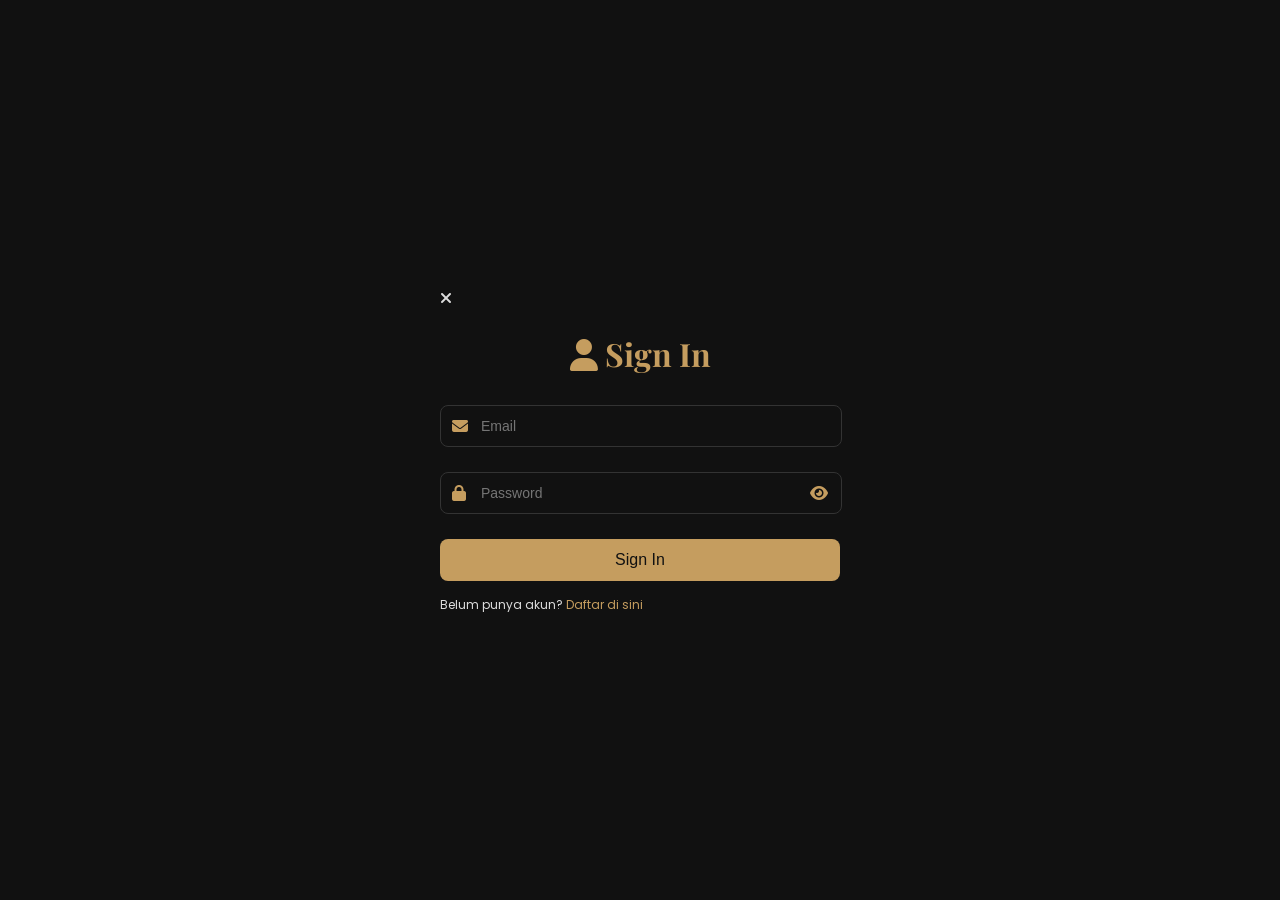
<file: assets/signin.html>
<!doctype html>
<html lang="en">

<head>
    <meta charset="UTF-8">
    <meta name="viewport" content="width=device-width, initial-scale=1.0">
    <title>Sign In | LightFeel Coffee</title>

    <!-- Google Fonts -->
    <link href="https://fonts.googleapis.com/css2?family=Playfair+Display:wght@600&family=Poppins:wght@300;400;500&display=swap" rel="stylesheet">

    <!-- Font Awesome -->
    <link rel="stylesheet" href="https://cdnjs.cloudflare.com/ajax/libs/font-awesome/6.5.1/css/all.min.css">

    <style>
        body {
            font-family: "Poppins", sans-serif;
            background: #111;
            color: #ddd;
            display: flex;
            justify-content: center;
            align-items: center;
            height: 100vh;
            margin: 0;
        }

        .signin-container {
            padding: 40px;
            width: 100%;
            max-width: 400px;
        }

        h1 {
            font-family: "Playfair Display", serif;
            color: #c59d5f;
            text-align: center;
            margin-bottom: 30px;
        }

        .form-group {
            position: relative;
            margin-bottom: 25px;
        }

        /* Input field */
        .form-group input {
            width: 80%;
            padding: 12px 40px;
            border-radius: 8px;
            border: 1px solid #333;
            outline: none;
            font-size: 14px;
            background: #111;
            color: #fff;
            transition: 0.3s;
        }

        .form-group input:focus {
            border-color: #c59d5f;
            box-shadow: 0 0 10px rgba(197, 157, 95, 0.4);
        }

        /* Left icon (lock/email) */
        .form-group i.fa-lock,
        .form-group i.fa-envelope {
            position: absolute;
            top: 50%;
            left: 12px;
            transform: translateY(-50%);
            color: #c59d5f;
            pointer-events: none;
        }

        /* Toggle password icon (eye) */
        .form-group .toggle-password {
            position: absolute;
            top: 50%;
            right: 12px;
            transform: translateY(-50%);
            cursor: pointer;
            color: #c59d5f;
            z-index: 1;
            transition: 0.3s;
        }

        .form-group .toggle-password:hover {
            color: #fff;
        }

        /* Button */
        button {
            width: 100%;
            padding: 12px;
            border: none;
            border-radius: 8px;
            background: #c59d5f;
            color: #111;
            font-size: 16px;
            cursor: pointer;
            transition: 0.3s;
        }

        button:hover {
            background: #b88a45;
        }

        /* Signup link */
        .signup-link {
            text-align: left;
            margin-top: 15px;
            font-size: 12px;
        }

        .signup-link a {
            color: #c59d5f;
            text-decoration: none;
        }

        .signup-link a:hover {
            text-decoration: underline;
        }

        #closeBtn {
            cursor: pointer;
        }
    </style>
</head>

<body>
    <div class="signin-container">

        <!-- Close Button -->
        <i class="fa-solid fa-xmark close-btn" id="closeBtn" title="Close"></i>

        <h1><i class="fa-solid fa-user"></i> Sign In</h1>

        <form action="process_signin.php" method="POST">
            <!-- Email -->
            <div class="form-group">
                <i class="fa-solid fa-envelope"></i>
                <input type="email" name="email" placeholder="Email" required>
            </div>

            <!-- Password -->
            <div class="form-group">
                <i class="fa-solid fa-lock"></i>
                <input type="password" name="password" placeholder="Password" id="password" required>
                <i class="fa-solid fa-eye toggle-password" id="togglePassword" title="Show/Hide Password"></i>
            </div>

            <button type="submit">Sign In</button>
        </form>

        <div class="signup-link">
            Belum punya akun? <a href="signup.php">Daftar di sini</a>
        </div>

    </div>

    <script>
        const togglePassword = document.getElementById('togglePassword');
        const password = document.getElementById('password');

        togglePassword.addEventListener('click', () => {
            const type = password.getAttribute('type') === 'password' ? 'text' : 'password';
            password.setAttribute('type', type);
            togglePassword.classList.toggle('fa-eye');
            togglePassword.classList.toggle('fa-eye-slash');
        });

        // Set initial icon
        togglePassword.classList.add('fa-eye');


        // Close button
        const closeBtn = document.getElementById('closeBtn');
        closeBtn.addEventListener('click', () => {
            window.location.href = '../index.html';
        });
    </script>
</body>

</html>
</file>
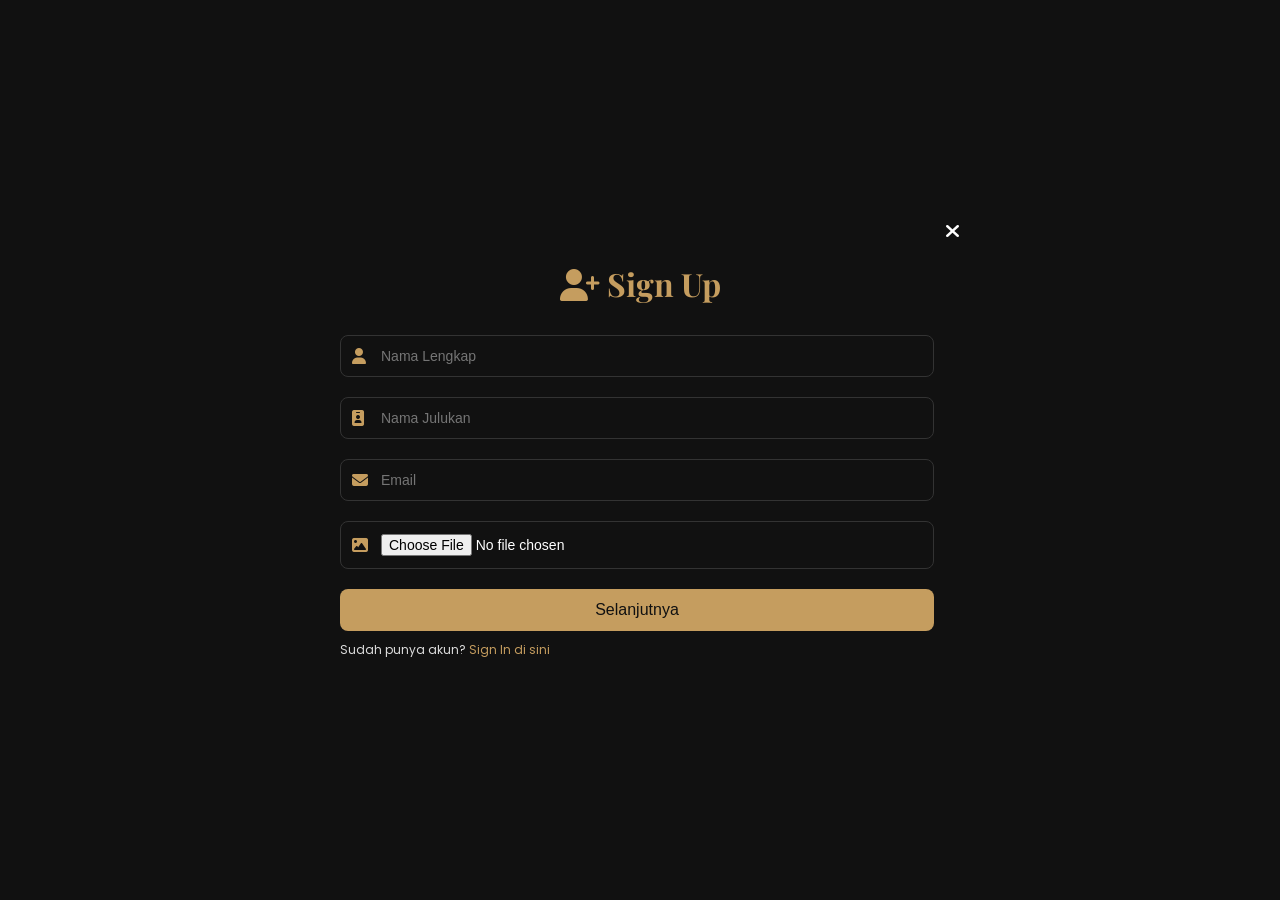
<file: assets/signup.html>
<!doctype html>
<html lang="en">

<head>
    <meta charset="UTF-8">
    <meta name="viewport" content="width=device-width, initial-scale=1.0">
    <title>Sign Up | LightFeel Coffee</title>

    <!-- Google Fonts -->
    <link href="https://fonts.googleapis.com/css2?family=Playfair+Display:wght@600&family=Poppins:wght@300;400;500&display=swap" rel="stylesheet">

    <!-- Font Awesome -->
    <link rel="stylesheet" href="https://cdnjs.cloudflare.com/ajax/libs/font-awesome/6.5.1/css/all.min.css">

    <style>
        body {
            font-family: "Poppins", sans-serif;
            background: #111;
            color: #ddd;
            display: flex;
            justify-content: center;
            align-items: center;
            min-height: 100vh;
            margin: 0;
        }

        .signup-container {
            padding: 40px;
            width: 100%;
            max-width: 600px;
            position: relative;
        }

        h1 {
            font-family: "Playfair Display", serif;
            color: #c59d5f;
            text-align: center;
            margin-bottom: 30px;
        }

        form {
            display: flex;
            flex-direction: column;
            gap: 20px;
            overflow: hidden;
        }

        .form-step {
            display: none;
            flex-direction: column;
            gap: 20px;
            opacity: 0;
            transform: translateX(50px);
            transition: all 0.5s ease;
        }

        .form-step.active {
            display: flex;
            opacity: 1;
            transform: translateX(0);
        }

        .form-group {
            position: relative;
            flex: 1 1 45%;
            min-width: 200px;
        }

        .form-group.full-width {
            flex: 1 1 100%;
        }

        .form-group input {
            width: 90%;
            padding: 12px 12px 12px 40px;
            border-radius: 8px;
            border: 1px solid #333;
            outline: none;
            font-size: 14px;
            background: #111;
            color: #fff;
            transition: 0.3s;
        }

        .form-group input:focus {
            border-color: #c59d5f;
            box-shadow: 0 0 10px rgba(197, 157, 95, 0.4);
        }

        .form-group i {
            position: absolute;
            top: 50%;
            left: 12px;
            transform: translateY(-50%);
            color: #c59d5f;
            pointer-events: none;
        }

        .form-group .toggle-password {
            position: absolute;
            top: 50%;
            right: 8px;
            transform: translateY(-50%);
            cursor: pointer;
            color: #c59d5f;
            z-index: 2;
            transition: 0.3s;
        }

        .form-group .toggle-password:hover {
            color: #fff;
        }

        .button-group {
            width: 99%;
            display: flex;
            justify-content: space-between;
            gap: 10px;
        }

        button {
            padding: 12px;
            border: none;
            border-radius: 8px;
            background: #c59d5f;
            color: #111;
            font-size: 16px;
            cursor: pointer;
            transition: 0.3s;
            flex: 1;
        }

        button:hover {
            background: #b88a45;
        }

        .signin-link {
            text-align: left;
            font-size: 12px;
            margin-top: 10px;

        }

        .signin-link a {
            color: #c59d5f;
            text-decoration: none;
        }

        .signin-link a:hover {
            text-decoration: underline;
        }

        @media (max-width: 500px) {
            .form-group {
                width: 90%;
                flex: 1 1 100%;
            }

        }

        #closeBtn {
            cursor: pointer;
            color: #fff;
            font-size: 20px;
            position: absolute;
            right: 20px;
            top: 20px;
        }

        /* Animasi shake untuk field yang wajib diisi */
        @keyframes shake {
            0% {
                transform: translateX(0);
            }

            20% {
                transform: translateX(-8px);
            }

            40% {
                transform: translateX(8px);
            }

            60% {
                transform: translateX(-8px);
            }

            80% {
                transform: translateX(8px);
            }

            100% {
                transform: translateX(0);
            }
        }

        .shake {
            animation: shake 0.5s;
            border-color: #ff4d4d !important;
            box-shadow: 0 0 10px rgba(255, 77, 77, 0.6);
        }

        /* Popup password lemah - Responsif */
        .password-popup {
            position: fixed;
            top: 20px;
            right: 20px;
            background: #ff4d4d;
            color: #fff;
            padding: 12px 20px;
            border-radius: 8px;
            box-shadow: 0 0 10px rgba(255, 77, 77, 0.5);
            font-weight: 500;
            z-index: 9999;
            opacity: 0;
            transform: translateY(-20px);
            transition: all 0.3s ease;
            max-width: 90%;
            word-wrap: break-word;
            font-size: 0.95rem;
        }

        .password-popup.show {
            opacity: 1;
            transform: translateY(0);
        }

        /* Responsif untuk layar kecil */
        @media (max-width: 500px) {
            .password-popup {
                margin-left: 30px;
                top: 80px;
                right: 80px;
                padding: 10px 15px;
                font-size: 0.85rem;
            }
        }
    </style>
</head>

<body>

    <div id="passwordPopup" class="password-popup">Password terlalu lemah! Gunakan huruf besar, kecil, angka & simbol.</div>

    <div class="signup-container">
        <i class="fa-solid fa-xmark close-btn" id="closeBtn" title="Close"></i>

        <h1><i class="fa-solid fa-user-plus"></i> Sign Up</h1>

        <form id="signupForm" action="process_signup.php" method="POST" enctype="multipart/form-data">

            <!-- Step 1: Personal Info -->
            <div class="form-step active" id="step1">
                <div class="form-group full-width">
                    <i class="fa-solid fa-user"></i>
                    <input type="text" name="full_name" placeholder="Nama Lengkap" required>
                </div>
                <div class="form-group full-width">
                    <i class="fa-solid fa-id-badge"></i>
                    <input type="text" name="nickname" placeholder="Nama Julukan" required>
                </div>
                <div class="form-group full-width">
                    <i class="fa-solid fa-envelope"></i>
                    <input type="email" name="email" placeholder="Email" required>
                </div>
                <div class="form-group full-width">
                    <i class="fa-solid fa-image"></i>
                    <input type="file" name="profile_photo" accept="image/*">
                </div>
                <div class="button-group">
                    <button type="button" id="next1">Selanjutnya</button>
                </div>
            </div>

            <!-- Step 2: Birth & Address -->
            <div class="form-step" id="step2">
                <div class="form-group">
                    <i class="fa-solid fa-location-dot"></i>
                    <input type="text" name="birth_place" placeholder="Tempat Lahir" required>
                </div>
                <div class="form-group">
                    <i class="fa-solid fa-calendar"></i>
                    <input type="date" name="birth_date" placeholder="Tanggal Lahir" required>
                </div>
                <div class="form-group full-width">
                    <i class="fa-solid fa-home"></i>
                    <input type="text" name="address" placeholder="Alamat Saat Ini" required>
                </div>
                <div class="form-group full-width">
                    <i class="fa-solid fa-phone"></i>
                    <input type="tel" name="phone" placeholder="No Telp" required>
                </div>
                <div class="button-group">
                    <button type="button" id="prev2">Sebelumnya</button>
                    <button type="button" id="next2">Selanjutnya</button>
                </div>
            </div>

            <!-- Step 3: Social Media -->
            <div class="form-step" id="step3">
                <div class="form-group">
                    <i class="fa-brands fa-tiktok"></i>
                    <input type="text" name="tiktok" placeholder="Username TikTok" required>
                </div>
                <div class="form-group">
                    <i class="fa-brands fa-instagram"></i>
                    <input type="text" name="instagram" placeholder="Username Instagram" required>
                </div>
                <div class="form-group">
                    <i class="fa-brands fa-facebook"></i>
                    <input type="text" name="facebook" placeholder="Username Facebook" required>
                </div>
                <div class="button-group">
                    <button type="button" id="prev3">Sebelumnya</button>
                    <button type="button" id="next3">Selanjutnya</button>
                </div>
            </div>

            <!-- Step 4: Password -->
            <div class="form-step" id="step4">
                <div class="form-group" style="position: relative; display: flex; align-items: center;">
                    <i class="fa-solid fa-lock" style="position: absolute; left:12px; color:#c59d5f;"></i>
                    <input type="password" name="password" placeholder="Password" id="password" required style="flex:1; padding-left: 40px; padding-right: 40px;">
                </div>
                <div class="form-group" style="position: relative; display: flex; align-items: center;">
                    <i class="fa-solid fa-lock" style="position: absolute; left:12px; color:#c59d5f;"></i>
                    <input type="password" name="confirm_password" placeholder="Konfirmasi Password" id="confirmPassword" required style="flex:1; padding-left: 40px; padding-right: 40px;">
                </div>
                <div class="button-group">
                    <button type="button" id="prev4">Sebelumnya</button>
                    <button type="submit">Daftar</button>
                </div>
            </div>
        </form>

        <div class="signin-link">
            Sudah punya akun? <a href="signin.php">Sign In di sini</a>
        </div>

    </div>

    <script>
        const steps = ['step1', 'step2', 'step3', 'step4'];
        const form = document.getElementById('signupForm');
        const closeBtn = document.getElementById('closeBtn');
        const passwordPopup = document.getElementById('passwordPopup');

        // Fungsi untuk validasi field wajib di step tertentu
        function validateStep(stepId) {
            const stepInputs = document.getElementById(stepId).querySelectorAll('input[required]');
            let valid = true;
            stepInputs.forEach(input => {
                if (!input.value.trim()) {
                    valid = false;
                    input.classList.add('shake');
                    setTimeout(() => input.classList.remove('shake'), 600);
                }
            });
            return valid;
        }

        // --- Navigasi multi-step ---
        steps.forEach((step, index) => {
            const nextBtn = document.getElementById('next' + (index + 1));
            const prevBtn = document.getElementById('prev' + (index + 1));

            if (nextBtn) {
                nextBtn.addEventListener('click', () => {
                    // Validasi semua step sebelumnya sebelum lanjut
                    let canProceed = true;
                    for (let i = 0; i <= index; i++) {
                        if (!validateStep(steps[i])) {
                            canProceed = false;
                            // Pindahkan ke step pertama yang belum valid
                            document.querySelector('.form-step.active').classList.remove('active');
                            document.getElementById(steps[i]).classList.add('active');
                            break;
                        }
                    }

                    if (canProceed) {
                        document.getElementById(steps[index]).classList.remove('active');
                        document.getElementById(steps[index + 1]).classList.add('active');
                    }
                });
            }

            if (prevBtn) {
                prevBtn.addEventListener('click', () => {
                    document.getElementById(steps[index]).classList.remove('active');
                    document.getElementById(steps[index - 1]).classList.add('active');
                });
            }
        });

        // --- LocalStorage untuk input ---
        const inputs = form.querySelectorAll('input:not([type="file"])');
        inputs.forEach(input => {
            const saved = localStorage.getItem(input.name);
            if (saved) input.value = saved;

            input.addEventListener('input', () => {
                localStorage.setItem(input.name, input.value);
            });
        });

        // --- Tombol close ---
        closeBtn.addEventListener('click', () => {
            window.location.href = '../index.html';
        });

        // --- Validasi akhir saat submit ---
        form.addEventListener('submit', function(e) {
            let valid = true;

            // Validasi semua step
            for (let i = 0; i < steps.length; i++) {
                if (!validateStep(steps[i])) {
                    valid = false;
                    // Pindahkan ke step pertama yang belum valid
                    document.querySelector('.form-step.active').classList.remove('active');
                    document.getElementById(steps[i]).classList.add('active');
                    break;
                }
            }

            // Validasi password
            const password = document.getElementById('password').value;
            const confirmPassword = document.getElementById('confirmPassword').value;
            const passwordRegex = /^(?=.*[a-z])(?=.*[A-Z])(?=.*\d)(?=.*[\W_]).{8,}$/;

            if (!passwordRegex.test(password)) {
                valid = false;
                passwordPopup.innerText = 'Password terlalu lemah! Gunakan huruf besar, kecil, angka & simbol.';
                passwordPopup.classList.add('show');
                setTimeout(() => passwordPopup.classList.remove('show'), 3000);
                document.querySelector('.form-step.active').classList.remove('active');
                document.getElementById('step4').classList.add('active');
            } else if (password !== confirmPassword) {
                valid = false;
                passwordPopup.innerText = 'Password dan konfirmasi tidak sama!';
                passwordPopup.classList.add('show');
                setTimeout(() => passwordPopup.classList.remove('show'), 3000);
                document.querySelector('.form-step.active').classList.remove('active');
                document.getElementById('step4').classList.add('active');
            }

            if (!valid) e.preventDefault();
        });
    </script>

</body>

</html>
</file>
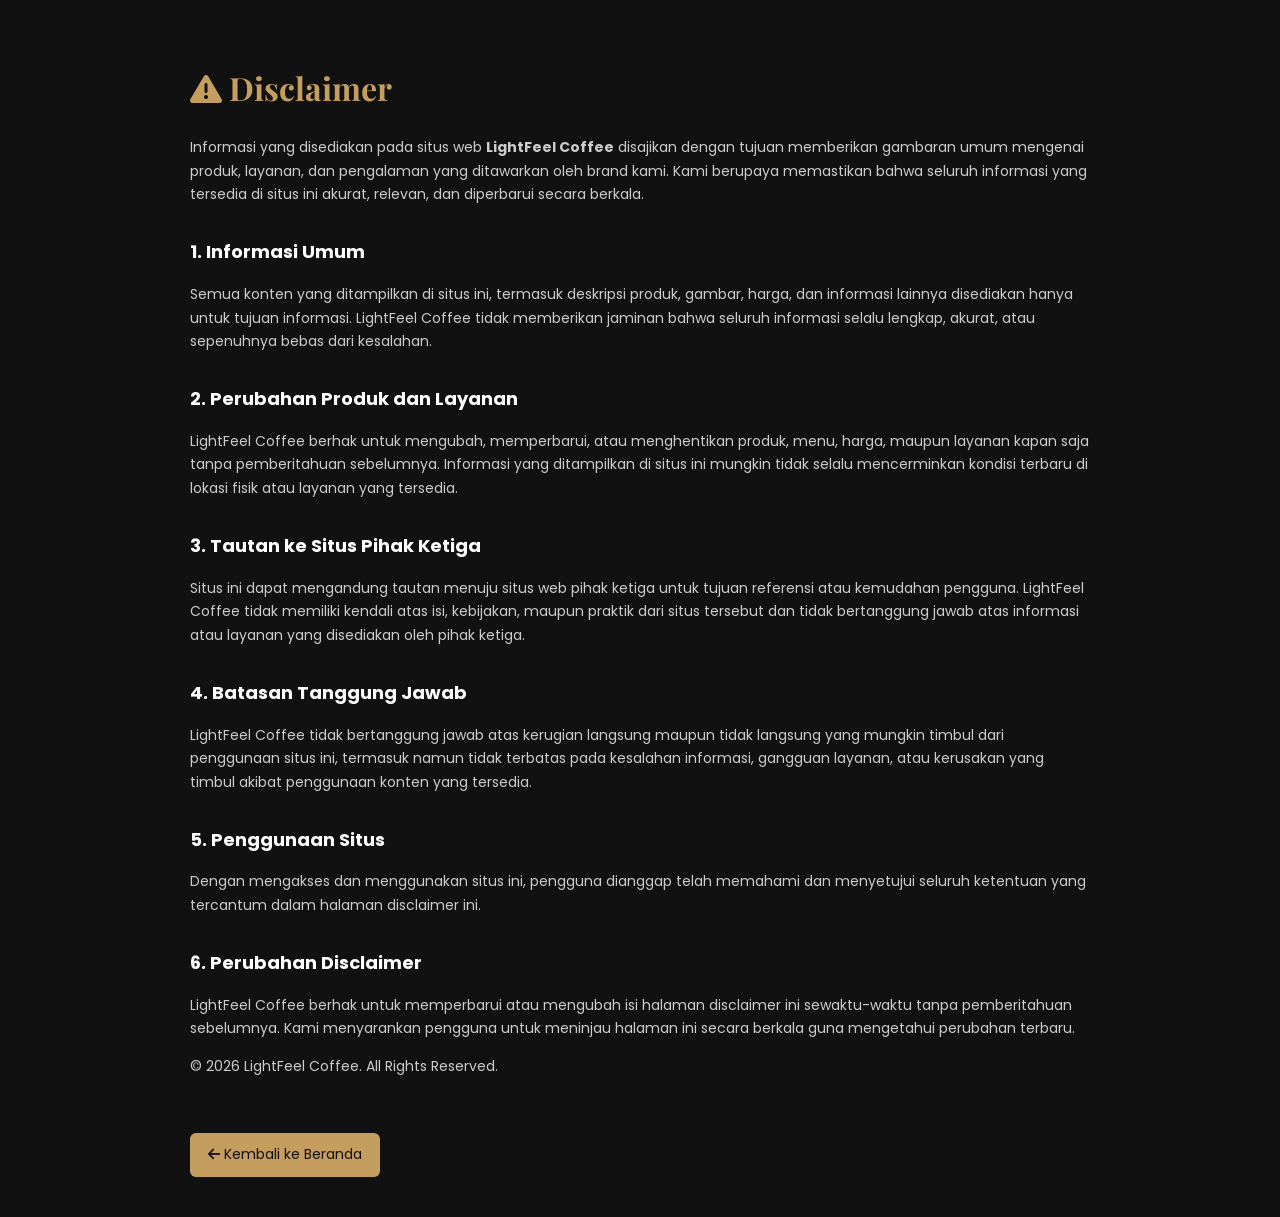
<file: page/disclaimer.html>
<!doctype html>
<html lang="en">
  <head>
    <meta charset="UTF-8" />

    <!-- Google Fonts -->
    <link
      href="https://fonts.googleapis.com/css2?family=Playfair+Display:wght@600&family=Poppins:wght@300;400;500&display=swap"
      rel="stylesheet"
    />

    <!-- Font Awesome -->
    <link
      rel="stylesheet"
      href="https://cdnjs.cloudflare.com/ajax/libs/font-awesome/6.5.1/css/all.min.css"
    />

    <link rel="shortcut icon" href="#" type="image/x-icon" />

    <meta name="viewport" content="width=device-width, initial-scale=1.0" />
    <title>Disclaimer | LightFeel Coffee</title>

    <style>
      body {
        height: auto;
        font-family: "Poppins", sans-serif;
        background: #111;
        color: #ddd;
        margin: 0;
        line-height: 1.7;
      }

      .disclaimer-container {
        max-width: 900px;
        margin: auto;
        padding: 40px;
      }

      h1 {
        font-family: "Playfair Display", serif;
        color: #c59d5f;
        margin-bottom: 20px;
      }

      h2 {
        color: #fff;
        margin-top: 30px;
        font-size: 18px;
      }

      p {
        font-size: 14px;
        color: #ccc;
      }

      .back-home {
        margin-top: 40px;
        display: inline-block;
        text-decoration: none;
        color: #111;
        background: #c59d5f;
        padding: 10px 18px;
        border-radius: 6px;
        font-size: 14px;
        transition: 0.3s;
      }

      .back-home:hover {
        background: #b88a45;
      }
    </style>
  </head>

  <body>
    <div class="disclaimer-container">
      <h1><i class="fa-solid fa-triangle-exclamation"></i> Disclaimer</h1>

      <p>
        Informasi yang disediakan pada situs web
        <strong>LightFeel Coffee</strong>
        disajikan dengan tujuan memberikan gambaran umum mengenai produk,
        layanan, dan pengalaman yang ditawarkan oleh brand kami. Kami berupaya
        memastikan bahwa seluruh informasi yang tersedia di situs ini akurat,
        relevan, dan diperbarui secara berkala.
      </p>

      <h2>1. Informasi Umum</h2>
      <p>
        Semua konten yang ditampilkan di situs ini, termasuk deskripsi produk,
        gambar, harga, dan informasi lainnya disediakan hanya untuk tujuan
        informasi. LightFeel Coffee tidak memberikan jaminan bahwa seluruh
        informasi selalu lengkap, akurat, atau sepenuhnya bebas dari kesalahan.
      </p>

      <h2>2. Perubahan Produk dan Layanan</h2>
      <p>
        LightFeel Coffee berhak untuk mengubah, memperbarui, atau menghentikan
        produk, menu, harga, maupun layanan kapan saja tanpa pemberitahuan
        sebelumnya. Informasi yang ditampilkan di situs ini mungkin tidak selalu
        mencerminkan kondisi terbaru di lokasi fisik atau layanan yang tersedia.
      </p>

      <h2>3. Tautan ke Situs Pihak Ketiga</h2>
      <p>
        Situs ini dapat mengandung tautan menuju situs web pihak ketiga untuk
        tujuan referensi atau kemudahan pengguna. LightFeel Coffee tidak
        memiliki kendali atas isi, kebijakan, maupun praktik dari situs tersebut
        dan tidak bertanggung jawab atas informasi atau layanan yang disediakan
        oleh pihak ketiga.
      </p>

      <h2>4. Batasan Tanggung Jawab</h2>
      <p>
        LightFeel Coffee tidak bertanggung jawab atas kerugian langsung maupun
        tidak langsung yang mungkin timbul dari penggunaan situs ini, termasuk
        namun tidak terbatas pada kesalahan informasi, gangguan layanan, atau
        kerusakan yang timbul akibat penggunaan konten yang tersedia.
      </p>

      <h2>5. Penggunaan Situs</h2>
      <p>
        Dengan mengakses dan menggunakan situs ini, pengguna dianggap telah
        memahami dan menyetujui seluruh ketentuan yang tercantum dalam halaman
        disclaimer ini.
      </p>

      <h2>6. Perubahan Disclaimer</h2>
      <p>
        LightFeel Coffee berhak untuk memperbarui atau mengubah isi halaman
        disclaimer ini sewaktu-waktu tanpa pemberitahuan sebelumnya. Kami
        menyarankan pengguna untuk meninjau halaman ini secara berkala guna
        mengetahui perubahan terbaru.
      </p>

      <p>© 2026 LightFeel Coffee. All Rights Reserved.</p>

      <a href="../index.html" class="back-home">
        <i class="fa-solid fa-arrow-left"></i> Kembali ke Beranda
      </a>
    </div>
  </body>
</html>
</file>
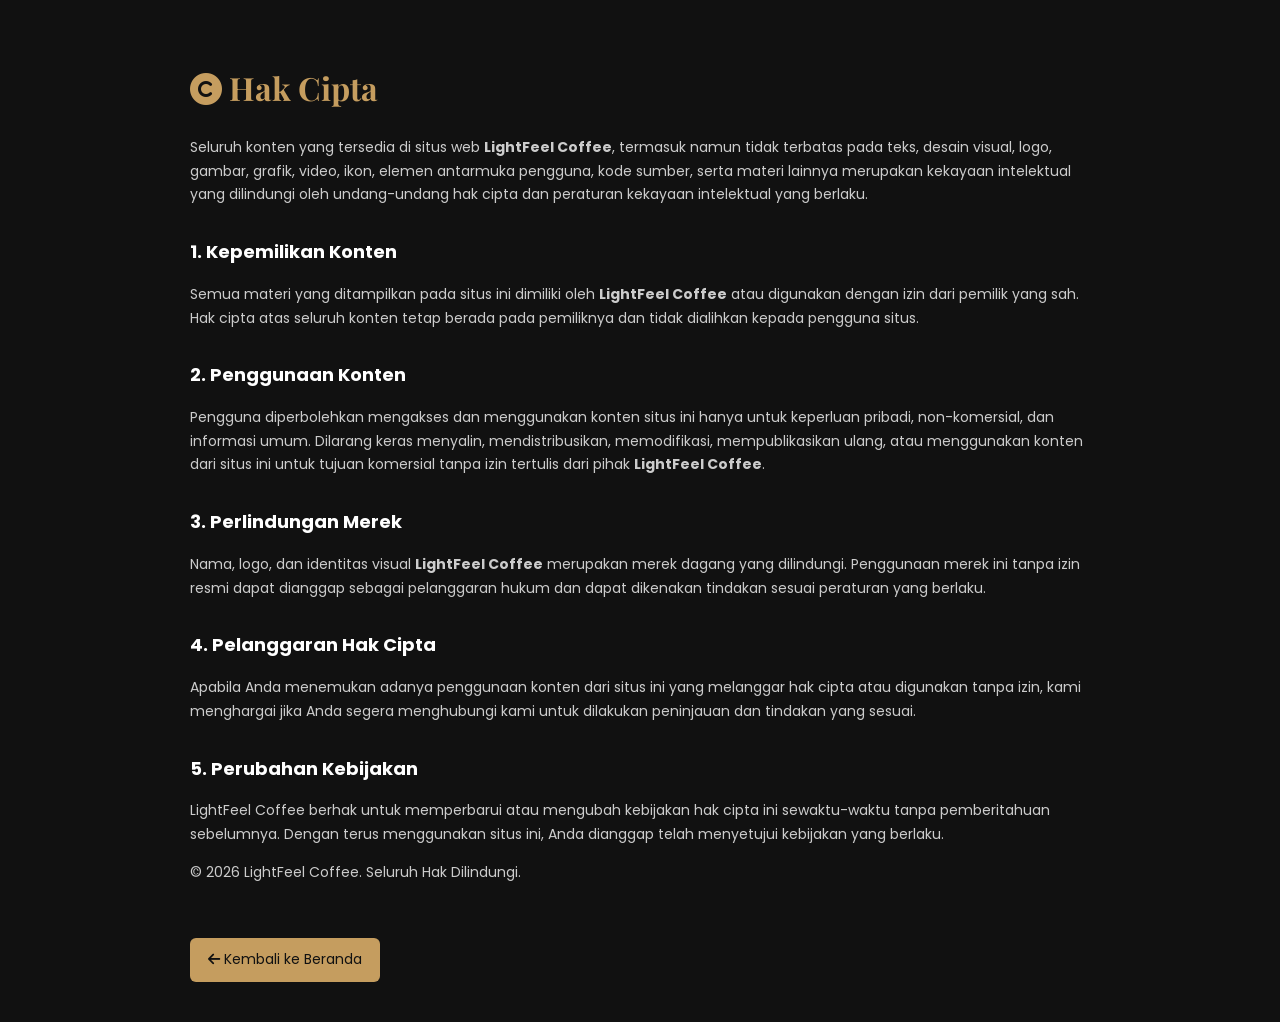
<file: page/hak-cipta.html>
<!doctype html>
<html lang="en">
  <head>
    <meta charset="UTF-8" />

    <!-- Google Fonts -->
    <link
      href="https://fonts.googleapis.com/css2?family=Playfair+Display:wght@600&family=Poppins:wght@300;400;500&display=swap"
      rel="stylesheet"
    />

    <!-- Font Awesome -->
    <link
      rel="stylesheet"
      href="https://cdnjs.cloudflare.com/ajax/libs/font-awesome/6.5.1/css/all.min.css"
    />

    <!-- Title Icon -->
    <link rel="shortcut icon" href="#" type="image/x-icon" />

    <meta name="viewport" content="width=device-width, initial-scale=1.0" />
    <title>Hak Cipta | LightFeel Coffee</title>

    <style>
      body {
        height: auto;
        font-family: "Poppins", sans-serif;
        background: #111;
        color: #ddd;
        margin: 0;
        line-height: 1.7;
      }

      .copyright-container {
        max-width: 900px;
        margin: auto;
        padding: 40px;
      }

      h1 {
        font-family: "Playfair Display", serif;
        color: #c59d5f;
        margin-bottom: 20px;
      }

      h2 {
        color: #fff;
        margin-top: 30px;
        font-size: 18px;
      }

      p {
        font-size: 14px;
        color: #ccc;
      }

      .back-home {
        margin-top: 40px;
        display: inline-block;
        text-decoration: none;
        color: #111;
        background: #c59d5f;
        padding: 10px 18px;
        border-radius: 6px;
        font-size: 14px;
        transition: 0.3s;
      }

      .back-home:hover {
        background: #b88a45;
      }
    </style>
  </head>

  <body>
    <div class="copyright-container">

      <h1><i class="fa-solid fa-copyright"></i> Hak Cipta</h1>

      <p>
        Seluruh konten yang tersedia di situs web <strong>LightFeel Coffee</strong>,
        termasuk namun tidak terbatas pada teks, desain visual, logo, gambar,
        grafik, video, ikon, elemen antarmuka pengguna, kode sumber, serta
        materi lainnya merupakan kekayaan intelektual yang dilindungi oleh
        undang-undang hak cipta dan peraturan kekayaan intelektual yang berlaku.
      </p>

      <h2>1. Kepemilikan Konten</h2>
      <p>
        Semua materi yang ditampilkan pada situs ini dimiliki oleh
        <strong>LightFeel Coffee</strong> atau digunakan dengan izin dari
        pemilik yang sah. Hak cipta atas seluruh konten tetap berada pada
        pemiliknya dan tidak dialihkan kepada pengguna situs.
      </p>

      <h2>2. Penggunaan Konten</h2>
      <p>
        Pengguna diperbolehkan mengakses dan menggunakan konten situs ini
        hanya untuk keperluan pribadi, non-komersial, dan informasi umum.
        Dilarang keras menyalin, mendistribusikan, memodifikasi,
        mempublikasikan ulang, atau menggunakan konten dari situs ini
        untuk tujuan komersial tanpa izin tertulis dari pihak
        <strong>LightFeel Coffee</strong>.
      </p>

      <h2>3. Perlindungan Merek</h2>
      <p>
        Nama, logo, dan identitas visual <strong>LightFeel Coffee</strong>
        merupakan merek dagang yang dilindungi. Penggunaan merek ini tanpa
        izin resmi dapat dianggap sebagai pelanggaran hukum dan dapat
        dikenakan tindakan sesuai peraturan yang berlaku.
      </p>

      <h2>4. Pelanggaran Hak Cipta</h2>
      <p>
        Apabila Anda menemukan adanya penggunaan konten dari situs ini
        yang melanggar hak cipta atau digunakan tanpa izin, kami
        menghargai jika Anda segera menghubungi kami untuk dilakukan
        peninjauan dan tindakan yang sesuai.
      </p>

      <h2>5. Perubahan Kebijakan</h2>
      <p>
        LightFeel Coffee berhak untuk memperbarui atau mengubah kebijakan
        hak cipta ini sewaktu-waktu tanpa pemberitahuan sebelumnya.
        Dengan terus menggunakan situs ini, Anda dianggap telah
        menyetujui kebijakan yang berlaku.
      </p>

      <p>
        © 2026 LightFeel Coffee. Seluruh Hak Dilindungi.
      </p>

      <a href="../index.html" class="back-home">
        <i class="fa-solid fa-arrow-left"></i> Kembali ke Beranda
      </a>

    </div>
  </body>
</html>
</file>
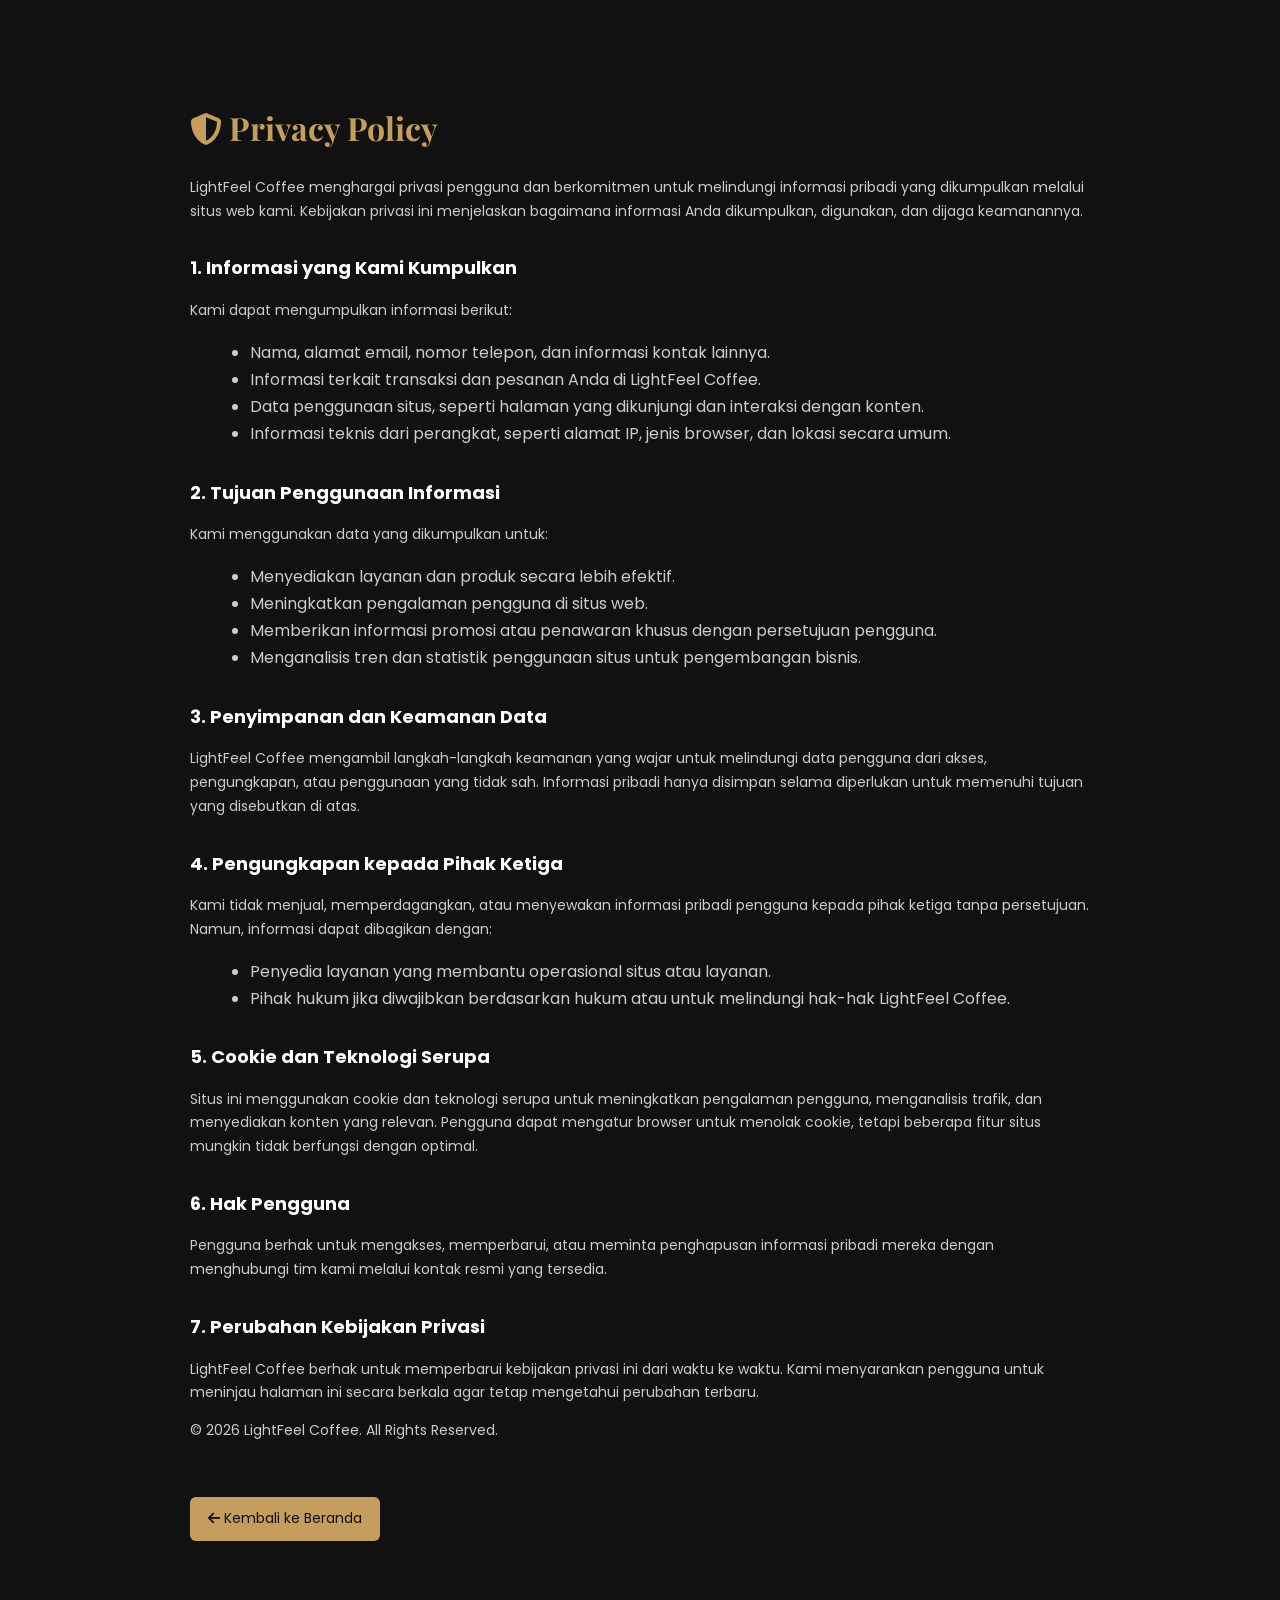
<file: page/privacy-police.html>
<!doctype html>
<html lang="en">
  <head>
    <meta charset="UTF-8" />

    <!-- Google Fonts -->
    <link
      href="https://fonts.googleapis.com/css2?family=Playfair+Display:wght@600&family=Poppins:wght@300;400;500&display=swap"
      rel="stylesheet"
    />

    <!-- Font Awesome -->
    <link
      rel="stylesheet"
      href="https://cdnjs.cloudflare.com/ajax/libs/font-awesome/6.5.1/css/all.min.css"
    />

    <link rel="shortcut icon" href="#" type="image/x-icon" />

    <meta name="viewport" content="width=device-width, initial-scale=1.0" />
    <title>Privacy Policy | LightFeel Coffee</title>

    <style>
      body {
        font-family: "Poppins", sans-serif;
        background: #111;
        color: #ddd;
        margin: 0;
        padding: 40px 20px;
        line-height: 1.7;
      }

      .privacy-container {
        max-width: 900px;
        margin: auto;
        padding: 40px;
      }

      h1 {
        font-family: "Playfair Display", serif;
        color: #c59d5f;
        margin-bottom: 20px;
      }

      h2 {
        color: #fff;
        margin-top: 30px;
        font-size: 18px;
      }

      p {
        font-size: 14px;
        color: #ccc;
      }

      ul {
        margin-left: 20px;
        color: #ccc;
      }

      .back-home {
        margin-top: 40px;
        display: inline-block;
        text-decoration: none;
        color: #111;
        background: #c59d5f;
        padding: 10px 18px;
        border-radius: 6px;
        font-size: 14px;
        transition: 0.3s;
      }

      .back-home:hover {
        background: #b88a45;
      }
    </style>
  </head>

  <body>
    <div class="privacy-container">
      <h1><i class="fa-solid fa-shield-halved"></i> Privacy Policy</h1>

      <p>
        LightFeel Coffee menghargai privasi pengguna dan berkomitmen
        untuk melindungi informasi pribadi yang dikumpulkan melalui
        situs web kami. Kebijakan privasi ini menjelaskan bagaimana
        informasi Anda dikumpulkan, digunakan, dan dijaga keamanannya.
      </p>

      <h2>1. Informasi yang Kami Kumpulkan</h2>
      <p>Kami dapat mengumpulkan informasi berikut:</p>
      <ul>
        <li>Nama, alamat email, nomor telepon, dan informasi kontak lainnya.</li>
        <li>Informasi terkait transaksi dan pesanan Anda di LightFeel Coffee.</li>
        <li>Data penggunaan situs, seperti halaman yang dikunjungi dan interaksi dengan konten.</li>
        <li>Informasi teknis dari perangkat, seperti alamat IP, jenis browser, dan lokasi secara umum.</li>
      </ul>

      <h2>2. Tujuan Penggunaan Informasi</h2>
      <p>Kami menggunakan data yang dikumpulkan untuk:</p>
      <ul>
        <li>Menyediakan layanan dan produk secara lebih efektif.</li>
        <li>Meningkatkan pengalaman pengguna di situs web.</li>
        <li>Memberikan informasi promosi atau penawaran khusus dengan persetujuan pengguna.</li>
        <li>Menganalisis tren dan statistik penggunaan situs untuk pengembangan bisnis.</li>
      </ul>

      <h2>3. Penyimpanan dan Keamanan Data</h2>
      <p>
        LightFeel Coffee mengambil langkah-langkah keamanan yang
        wajar untuk melindungi data pengguna dari akses, pengungkapan,
        atau penggunaan yang tidak sah. Informasi pribadi hanya disimpan
        selama diperlukan untuk memenuhi tujuan yang disebutkan di atas.
      </p>

      <h2>4. Pengungkapan kepada Pihak Ketiga</h2>
      <p>
        Kami tidak menjual, memperdagangkan, atau menyewakan informasi
        pribadi pengguna kepada pihak ketiga tanpa persetujuan. Namun,
        informasi dapat dibagikan dengan:
      </p>
      <ul>
        <li>Penyedia layanan yang membantu operasional situs atau layanan.</li>
        <li>Pihak hukum jika diwajibkan berdasarkan hukum atau untuk
        melindungi hak-hak LightFeel Coffee.</li>
      </ul>

      <h2>5. Cookie dan Teknologi Serupa</h2>
      <p>
        Situs ini menggunakan cookie dan teknologi serupa untuk
        meningkatkan pengalaman pengguna, menganalisis trafik,
        dan menyediakan konten yang relevan. Pengguna dapat
        mengatur browser untuk menolak cookie, tetapi beberapa
        fitur situs mungkin tidak berfungsi dengan optimal.
      </p>

      <h2>6. Hak Pengguna</h2>
      <p>
        Pengguna berhak untuk mengakses, memperbarui, atau meminta
        penghapusan informasi pribadi mereka dengan menghubungi
        tim kami melalui kontak resmi yang tersedia.
      </p>

      <h2>7. Perubahan Kebijakan Privasi</h2>
      <p>
        LightFeel Coffee berhak untuk memperbarui kebijakan privasi
        ini dari waktu ke waktu. Kami menyarankan pengguna untuk
        meninjau halaman ini secara berkala agar tetap mengetahui
        perubahan terbaru.
      </p>

      <p>
        © 2026 LightFeel Coffee. All Rights Reserved.
      </p>

      <a href="../index.html" class="back-home">
        <i class="fa-solid fa-arrow-left"></i> Kembali ke Beranda
      </a>
    </div>
  </body>
</html>
</file>
